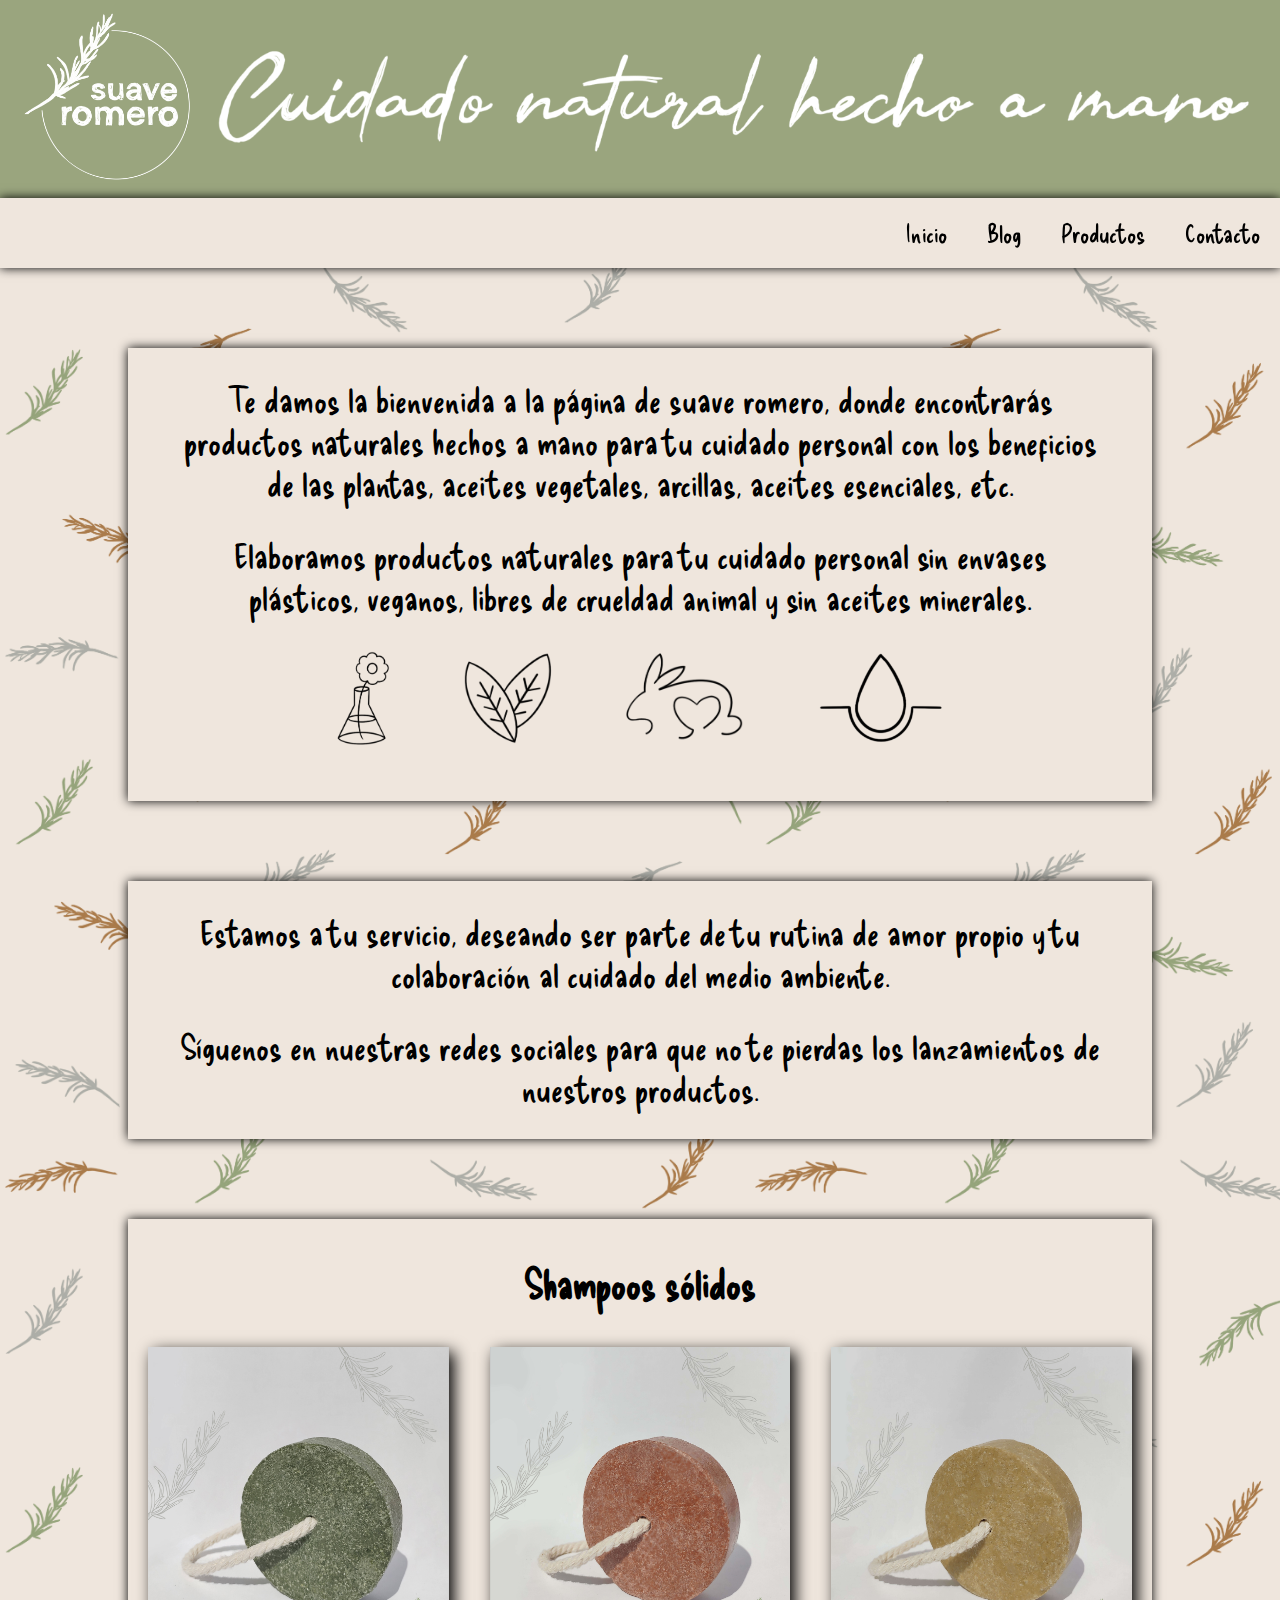
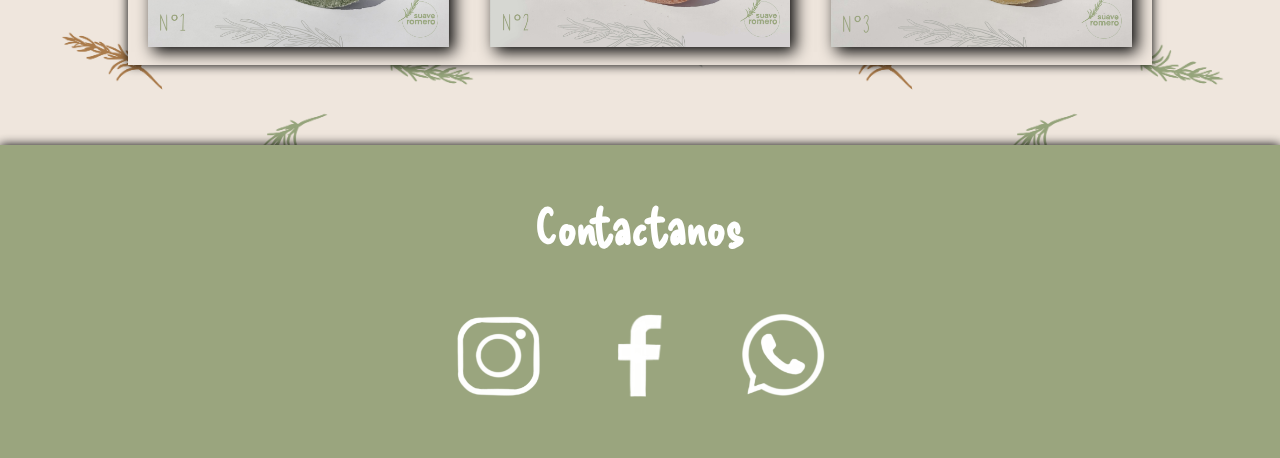
<file: index.html>
<!DOCTYPE html>
<html lang="en">
    <head>
        <title>suave romero</title>
        <link rel="icon" href="Img/Logo.png">
        <link rel="stylesheet" type="text/css" href="EstiloPrincipal.css">
        <link rel="stylesheet" type="text/css" href="EstiloInicio.css">
        <link rel="stylesheet" href="https://fonts.googleapis.com/css2?family=Delicious+Handrawn&display=swap">
    </head>
    <body>

        <header id = "Inicio">
            <nav>
                <div class="logo"> 
                    <a href="#"> <img src="Img/Logo blanco relleno.png"> </a>    
                </div>
            </nav>
            <nav>
                <div class = "frase">
                    <img src="Img/Cuidado natural hecho a mano blanco.png">
                </div>
            </nav>
            
        </header>

        <div class = "menu">
            <nav>
                <ul>
                    <li><a href="#Inicio"> Inicio </a></li>
                    <li><a href="Blog.html"> Blog </a></li>
                    <li><a href="Productos.html"> Productos </a></li>
                    <li><a href="#Contactos"> Contacto </a></li>
                </ul>
            </nav>
        </div>

        <div class = "Contenido">
            <center>
                <p> Te damos la bienvenida a la página de suave romero, donde encontrarás productos naturales hechos a mano para tu cuidado personal con los beneficios de las plantas, aceites vegetales, arcillas, aceites esenciales, etc. </p>
                <p> Elaboramos productos naturales para tu cuidado personal sin envases plásticos, veganos, libres de crueldad animal y sin aceites minerales. </p>
            </center>
            <nav>
                <ul>
                    <li> <img src="Img/Natural negro.png"> </li>
                    <li> <img src="Img/Vegano negro.png"> </li>
                    <li> <img src="Img/Libre de crueldad animal negro.png"> </li>
                    <li> <img src="Img/Aceite mineral negro.png"> </li>
                </ul>
            </nav>
        </div>

        <div class = "Contenido">
            <center>
                <p> Estamos a tu servicio, deseando ser parte de tu rutina de amor propio y tu colaboración al cuidado del medio ambiente. </p>
                <p class = "pp"> Síguenos en nuestras redes sociales para que no te pierdas los lanzamientos de nuestros productos. </p>
            </center>
        </div>

        <div class = "Contenido ">
            <center> <h3> Shampoos sólidos </h3> </center>
            <div class="Productos">
                <a href = "Productos.html#N1"><img src="Img/N1 shampoo solido.jpg"></a>
                <a href = "Productos.html#N2"><img src="Img/N2 shampoo solido.jpg"></a>
                <a href = "Productos.html#N3"><img src="Img/N3 shampoo solido.jpg"></a>
            </div>
        </div>

        <div class = "findepagina" id = "Contactos">
            <h3> Contactanos </h3>
            <nav>
                <ul>
                    <li><a href="#"><img src="Img/Instagram blanco.png"></li></a>
                    <li><a href="#"><img src="Img/Facebook blanco.png"></li></a>
                    <li><a href="#"><img src="Img/WhatsApp blanco.png"></li></a>
                </ul>
            </nav>
        </div>
    </body>
</html>
</file>
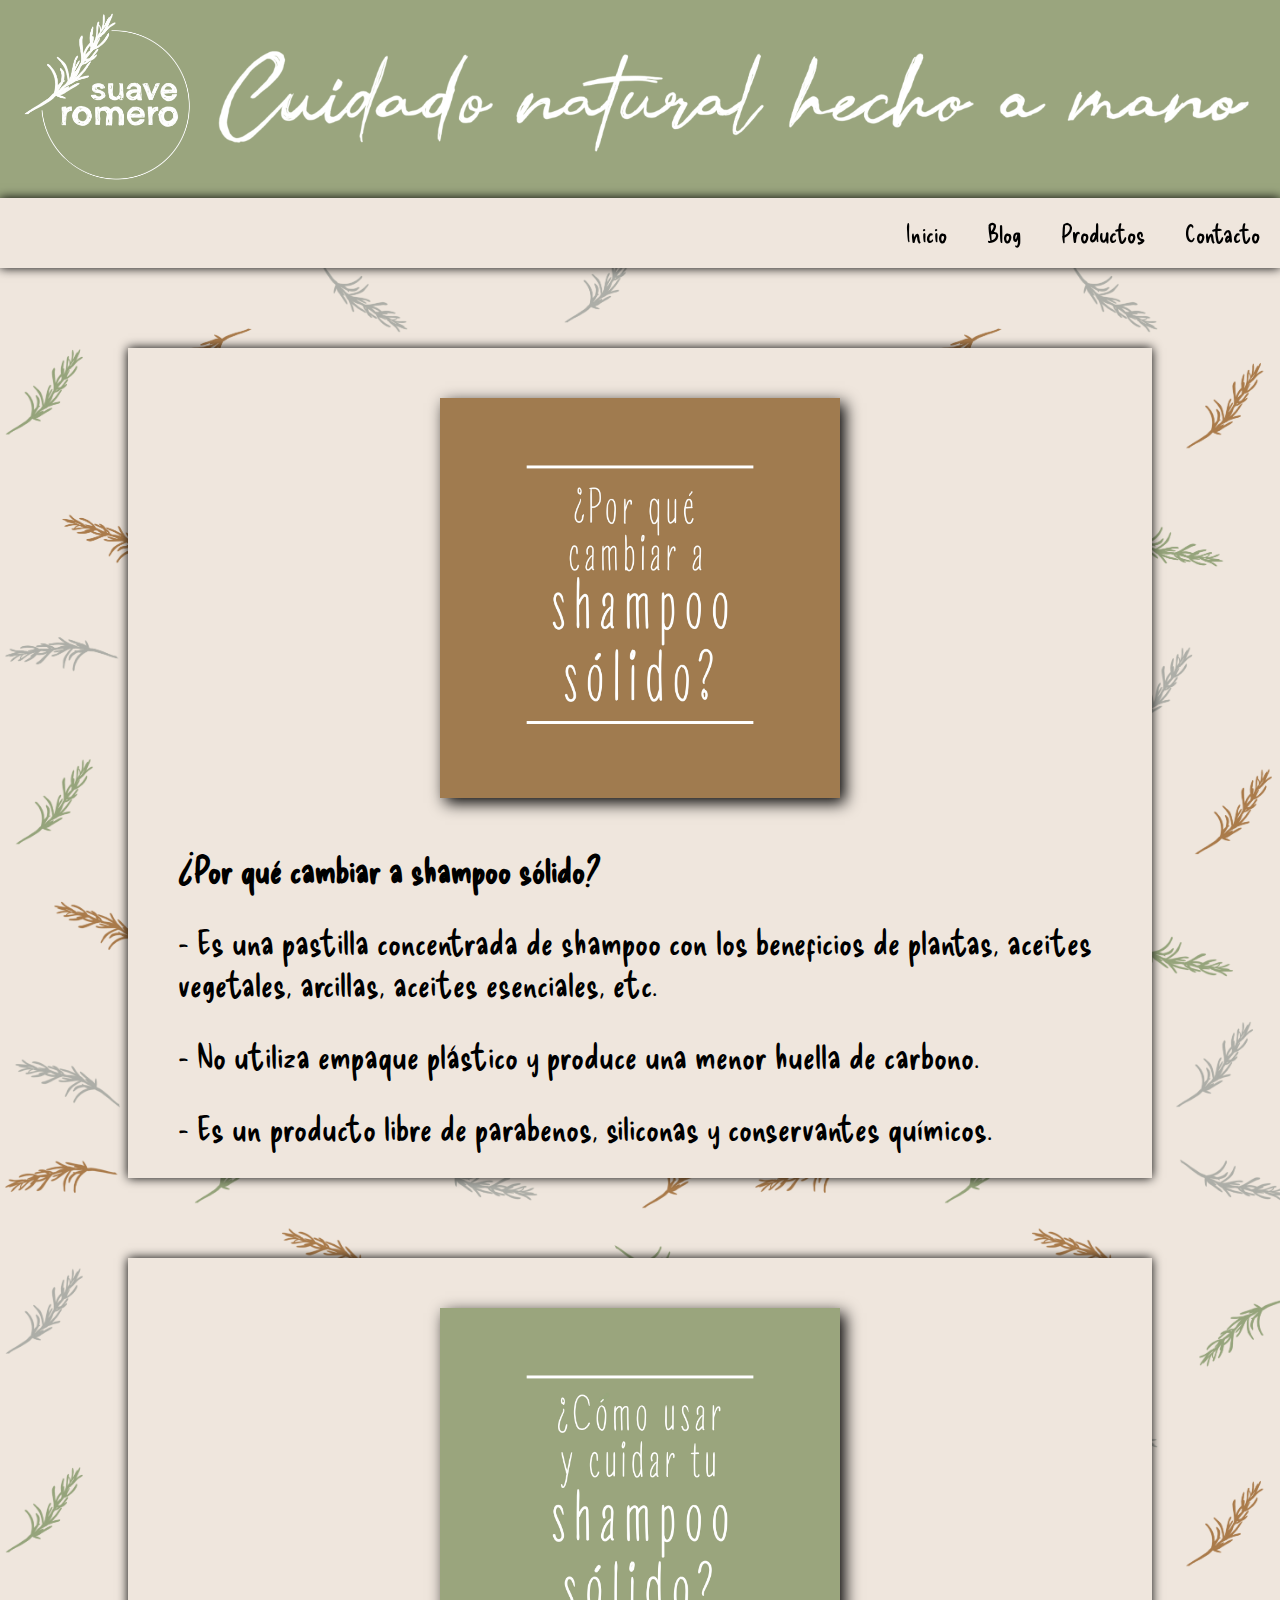
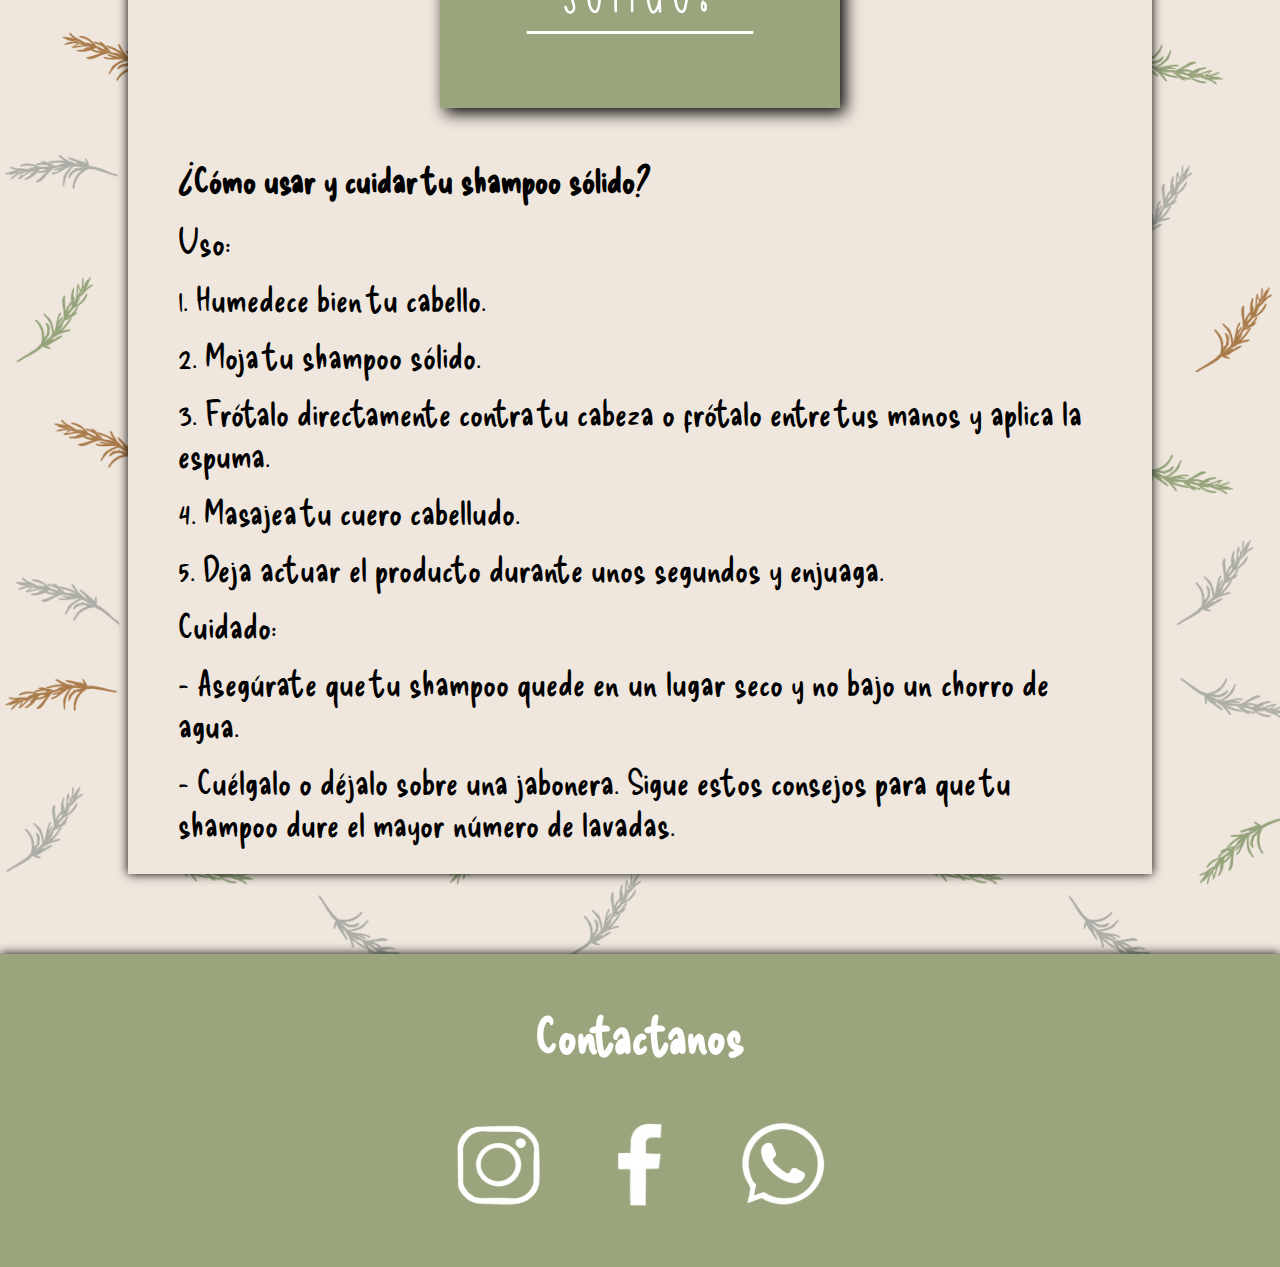
<file: Blog.html>
<!DOCTYPE html>
<html lang="en">
    <head>
        <title>suave romero</title>
        <link rel="icon" href="Img/Logo.png">
        <link rel="stylesheet" type="text/css" href="EstiloPrincipal.css">
        <link rel="stylesheet" type="text/css" href="EstiloBlog.css">
        <link rel="stylesheet" href="https://fonts.googleapis.com/css2?family=Delicious+Handrawn&display=swap">
    </head>
    <body>

        <header id = "Inicio">
            <nav>
                <div class="logo"> 
                    <a href="index.html"> <img src="Img/Logo blanco relleno.png"> </a>    
                </div>
            </nav>
            <nav>
                <div class = "frase">
                    <img src="Img/Cuidado natural hecho a mano blanco.png">
                </div>
            </nav>
            
        </header>

        <div class = "menu">
            <nav>
                <ul>
                    <li><a href="index.html"> Inicio </a></li>
                    <li><a href="#Inicio"> Blog </a></li>
                    <li><a href="Productos.html"> Productos </a></li>
                    <li><a href="#Contactos"> Contacto </a></li>
                </ul>
            </nav>
        </div>

        <div class="Contenido">
            <img src = "Img/2-Por que cambiar a shampoo solido.jpg">
            <div class="info1">
                <h3> ¿Por qué cambiar a shampoo sólido? </h3>
                <p> - Es una pastilla concentrada de shampoo con los beneficios de plantas, aceites vegetales, arcillas, aceites esenciales, etc. </p>
                <p> - No utiliza empaque plástico y produce una menor huella de carbono. </p>
                <p> - Es un producto libre de parabenos, siliconas y conservantes químicos. </p>
            </div>
        </div>

        <div class="Contenido">
            <img src = "Img/3-Como usar y cuidar tu shampoo solido.jpg">
            <div class="info2">
                <h3> ¿Cómo usar y cuidar tu shampoo sólido? </h3>
                <p> Uso: </p>
                <p> 1. Humedece bien tu cabello. </p>
                <p> 2. Moja tu shampoo sólido. </p>
                <p> 3. Frótalo directamente contra tu cabeza o frótalo entre tus manos y aplica la espuma. </p>
                <p> 4. Masajea tu cuero cabelludo. </p>
                <p> 5. Deja actuar el producto durante unos segundos y enjuaga. </p>
                <p> Cuidado: </p>
                <p> - Asegúrate que tu shampoo quede en un lugar seco y no bajo un chorro de agua. </p>
                <p> - Cuélgalo o déjalo sobre una jabonera. Sigue estos consejos para que tu shampoo dure el mayor número de lavadas. </p>
            </div>
        </div>

        <div class = "findepagina" id = "Contactos">
            <h3> Contactanos </h3>
            <nav>
                <ul>
                    <li><a href="#"><img src="Img/Instagram blanco.png"></li></a>
                    <li><a href="#"><img src="Img/Facebook blanco.png"></li></a>
                    <li><a href="#"><img src="Img/WhatsApp blanco.png"></li></a>
                </ul>
            </nav>
        </div>
    </body>
</html>
</file>
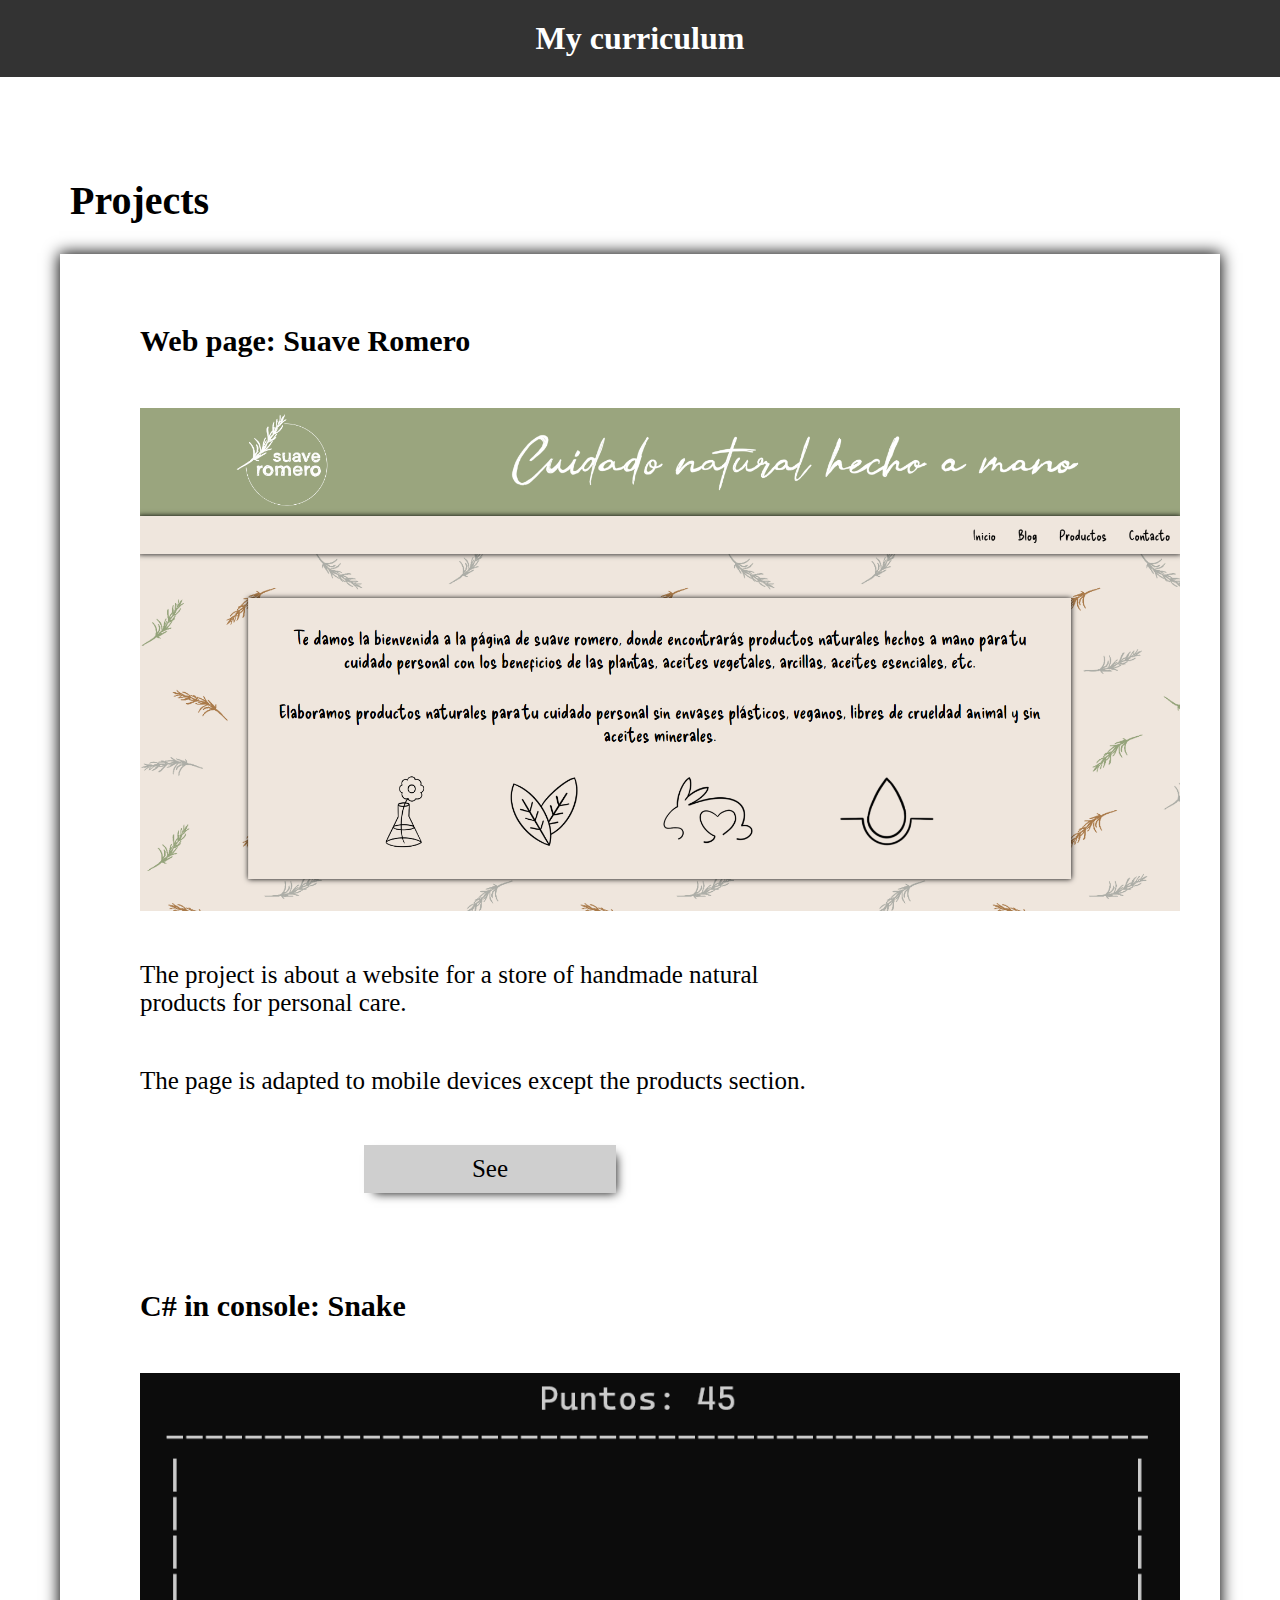
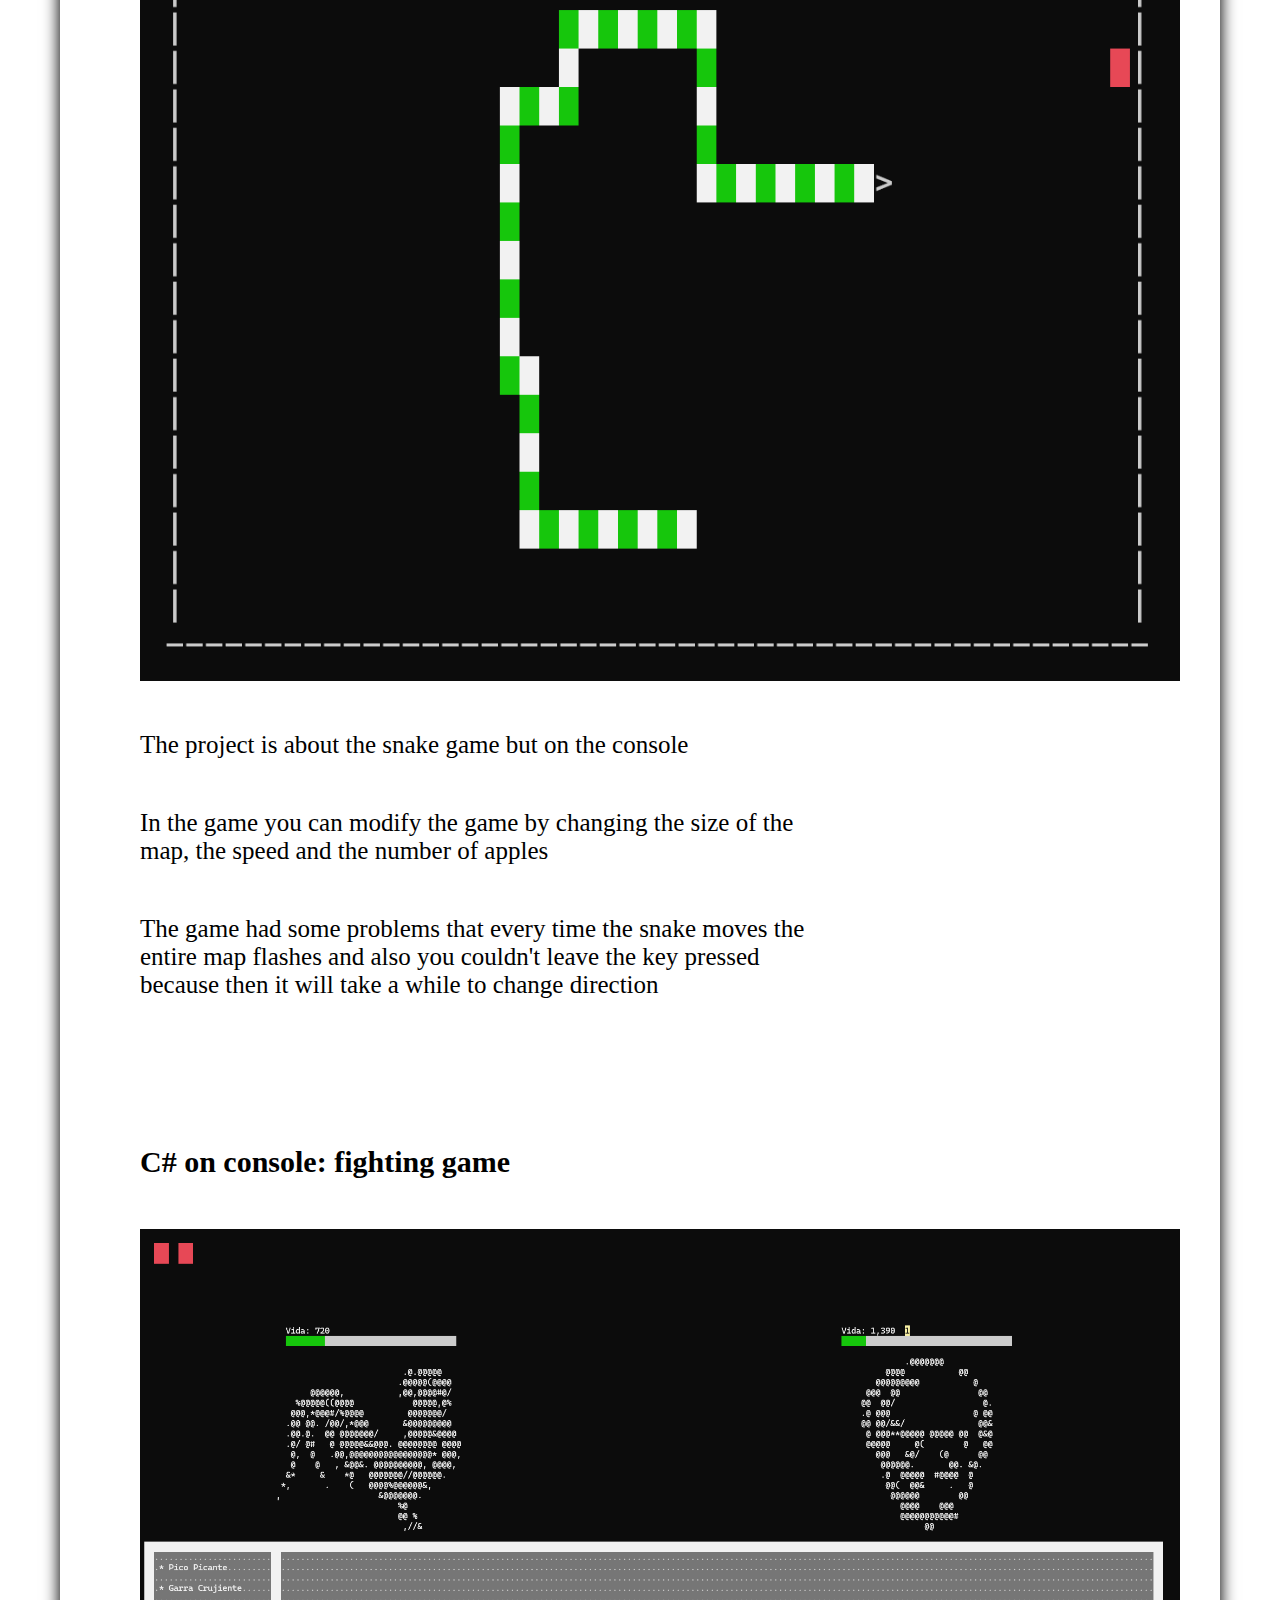
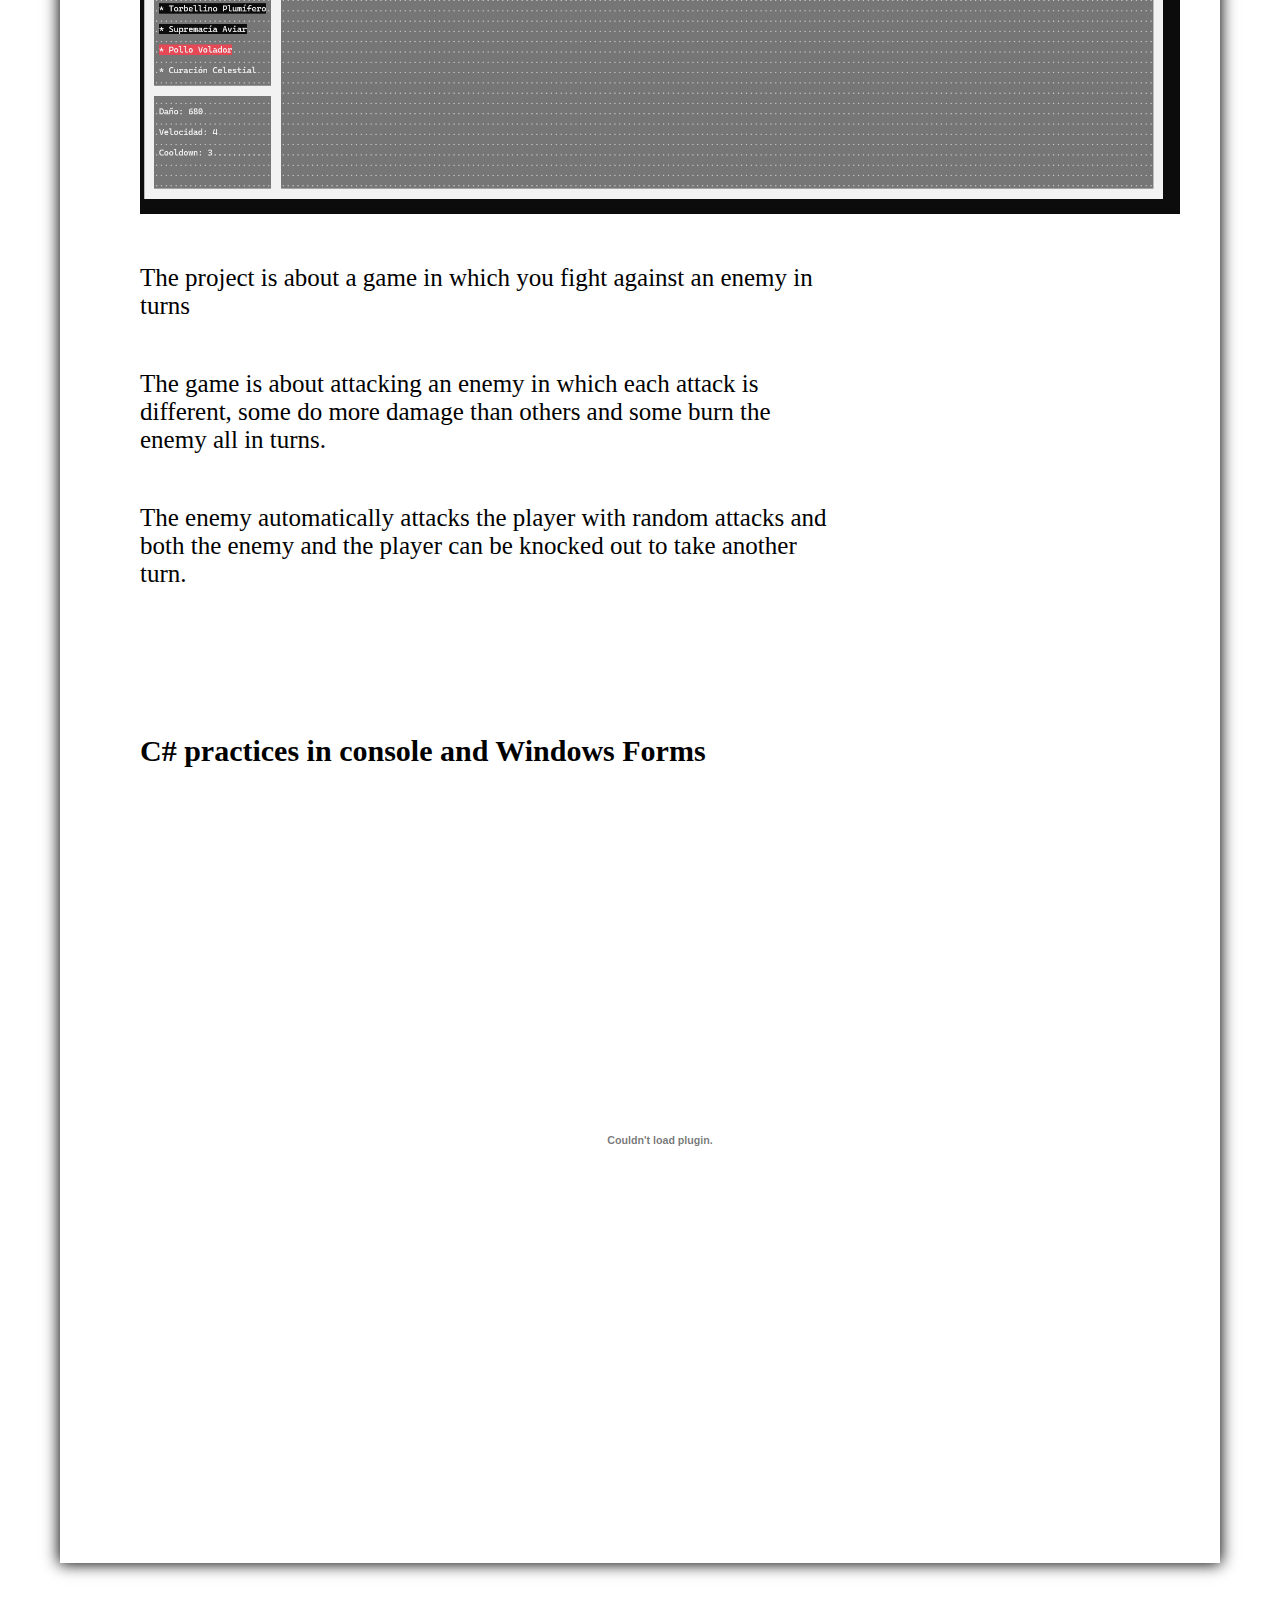
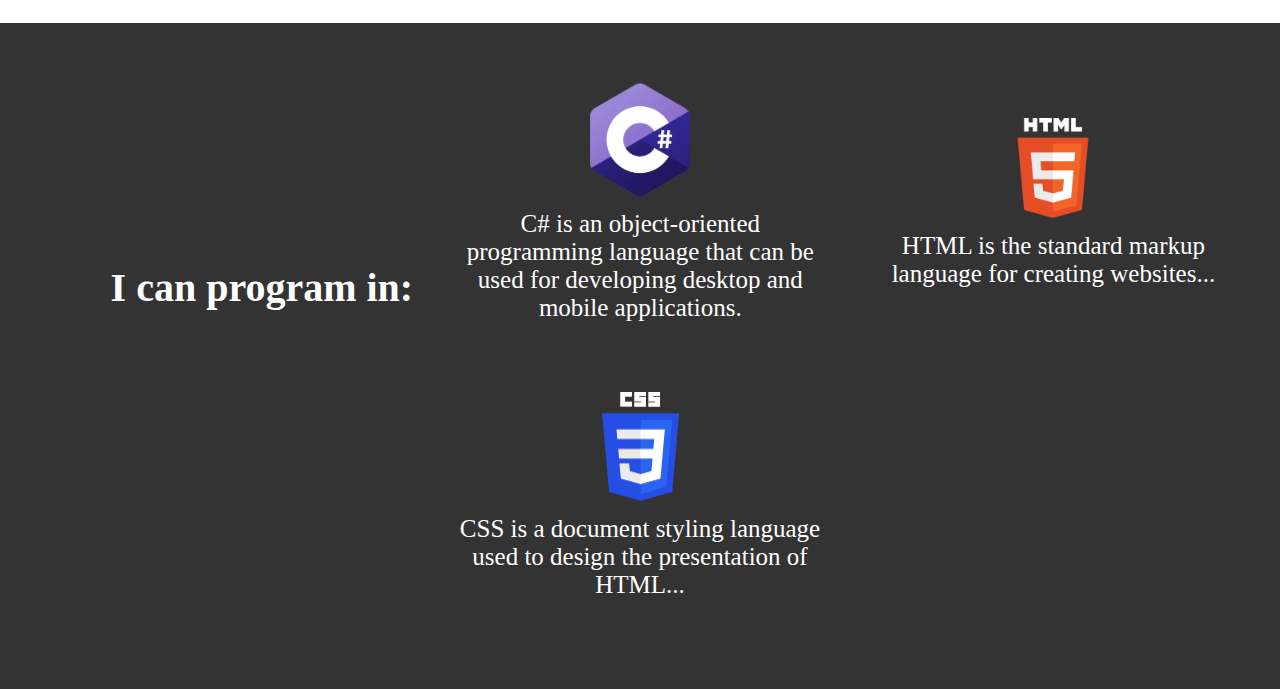
<file: indexC.html>
<!DOCTYPE html>
<html lang="es">
<head>
    <meta charset="UTF-8">
    <meta name="viewport" content="width=device-width, initial-scale=1.0">
    <title>Currículum</title>
    <link rel="stylesheet" href="estilo.css">
</head>
<body>

    <header>
        <h1>My curriculum</h1>
    </header>

    <h2>Projects</h2>
    <div class = "proyectos">
        <div class = "proyecto">

            <h3>Web page: Suave Romero</h3>
            <div class = "contenido">
                <img src="Suave Romero.png">
                <div class = "descripcion">
                    <p>The project is about a website for a store of handmade natural products for personal care.</p>
                    <p>The page is adapted to mobile devices except the products section.</p>
                    <a href="https://crismc00.github.io/index.html" class = "boton" target="_blank">See</a>
                </div>
            </div>

        </div>
        <br>
        <br>
        <div class = "proyecto">

            <h3>C# in console: Snake</h3>
            <div class = "contenido">
                <img src="snake.png">
                <div class = "descripcion">
                    <p>The project is about the snake game but on the console</p>
                    <p>In the game you can modify the game by changing the size of the map, the speed and the number of apples</p>
                    <p>The game had some problems that every time the snake moves the entire map flashes and also you couldn't leave the key pressed because then it will take a while to change direction</p>
                </div>
            </div>

        </div>
        <br>
        <br>
        <div class = "proyecto">

            <h3>C# on console: fighting game</h3>
            <div class = "contenido">
                <img src="JuegoDePelea.png">
                <div class = "descripcion">
                    <p>The project is about a game in which you fight against an enemy in turns</p>
                    <p>The game is about attacking an enemy in which each attack is different, some do more damage than others and some burn the enemy all in turns.</p>
                    <p>The enemy automatically attacks the player with random attacks and both the enemy and the player can be knocked out to take another turn.</p>
                </div>
            </div>

        </div>
        <br>
        <br>
        <div class = "proyecto">

            <h3>C# practices in console and Windows Forms</h3>
            <div class = "contenido">
                <embed src="Cuadernillo Unidad 2.pdf" type="application/pdf" width="700px" height="825px"  />
            </div>

        </div>  
    </div>

    <footer>
        <h2>I can program in:</h2>
        <div class="habilidad">
            <img src="CsLogo.png">
            <p>C# is an object-oriented programming language that can be used for developing desktop and mobile applications.</p>
        </div>
        <div class="habilidad">
            <img src="HTMLLogo.png">
            <p>HTML is the standard markup language for creating websites...</p>
        </div>
        <div class="habilidad">
            <img src="CSSLogo.png">
            <p>CSS is a document styling language used to design the presentation of HTML...</p>
        </div>
    </footer>

</body>
</html>
</file>
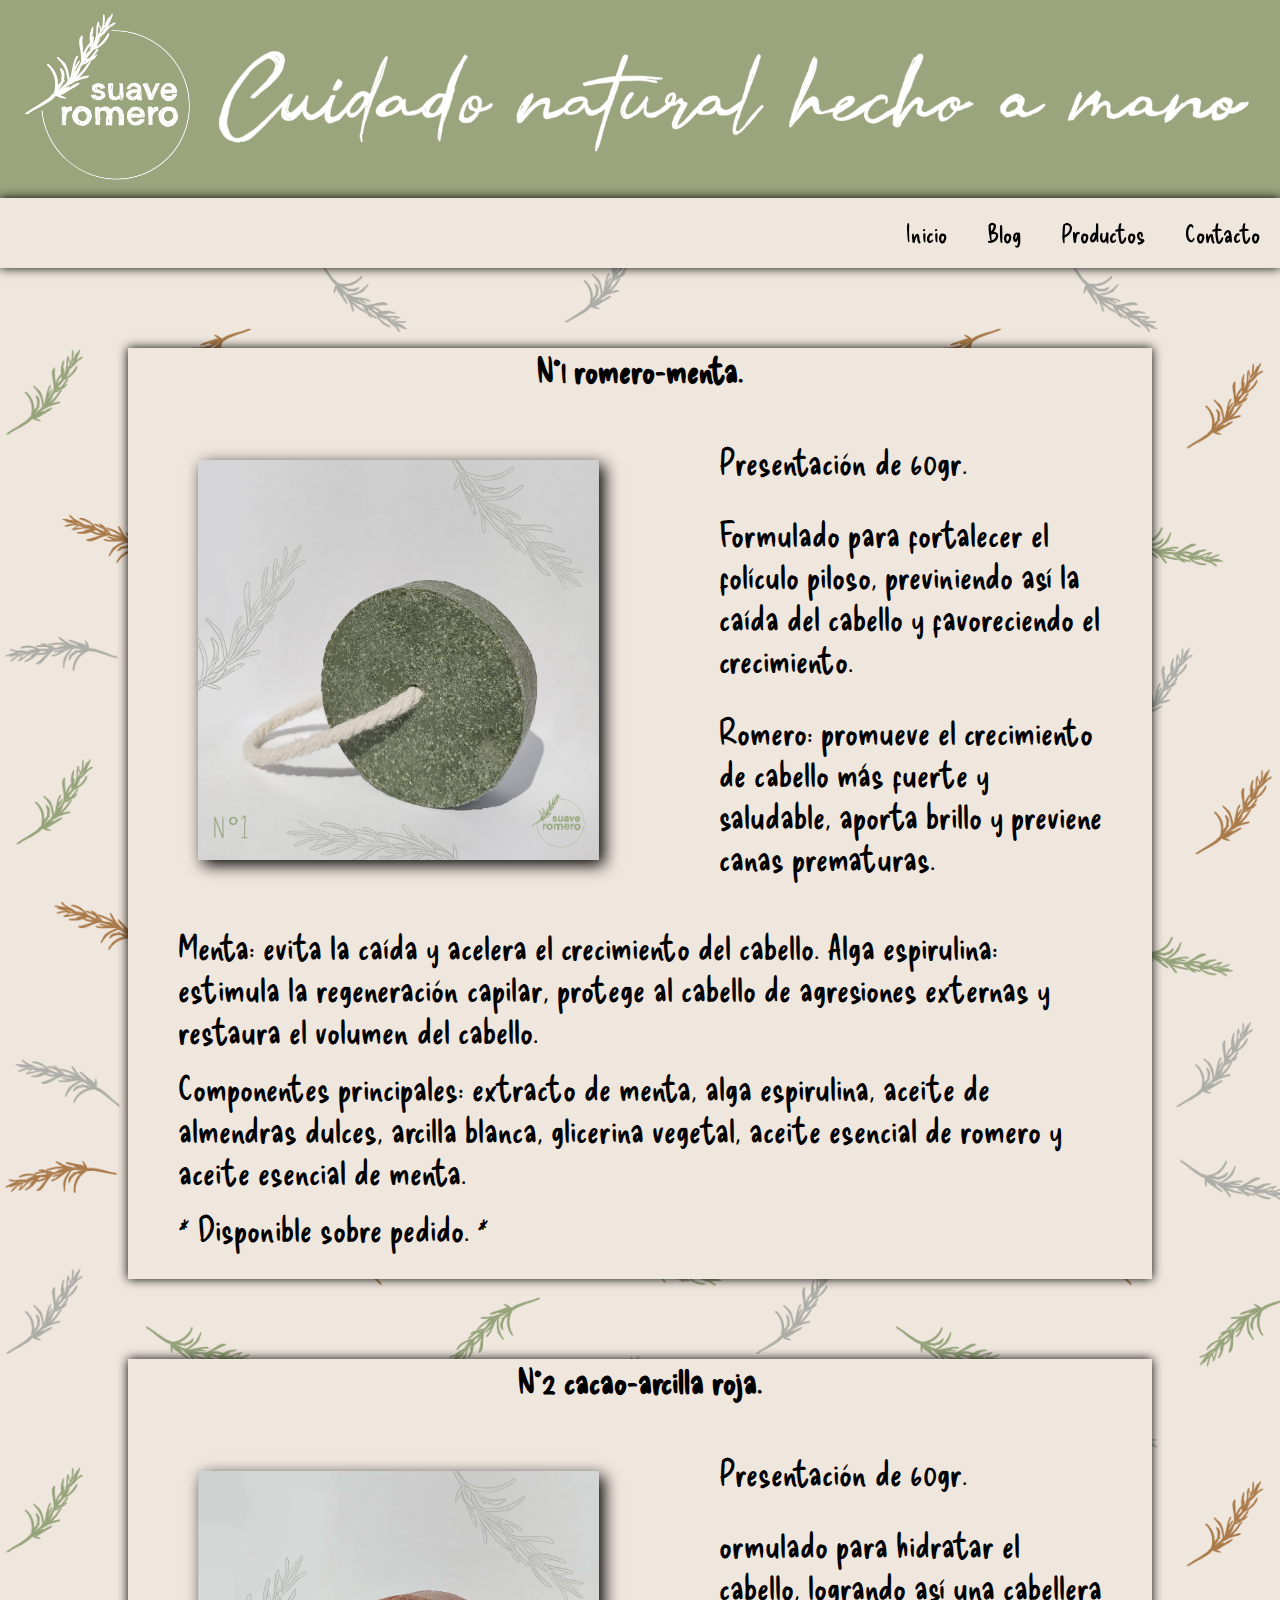
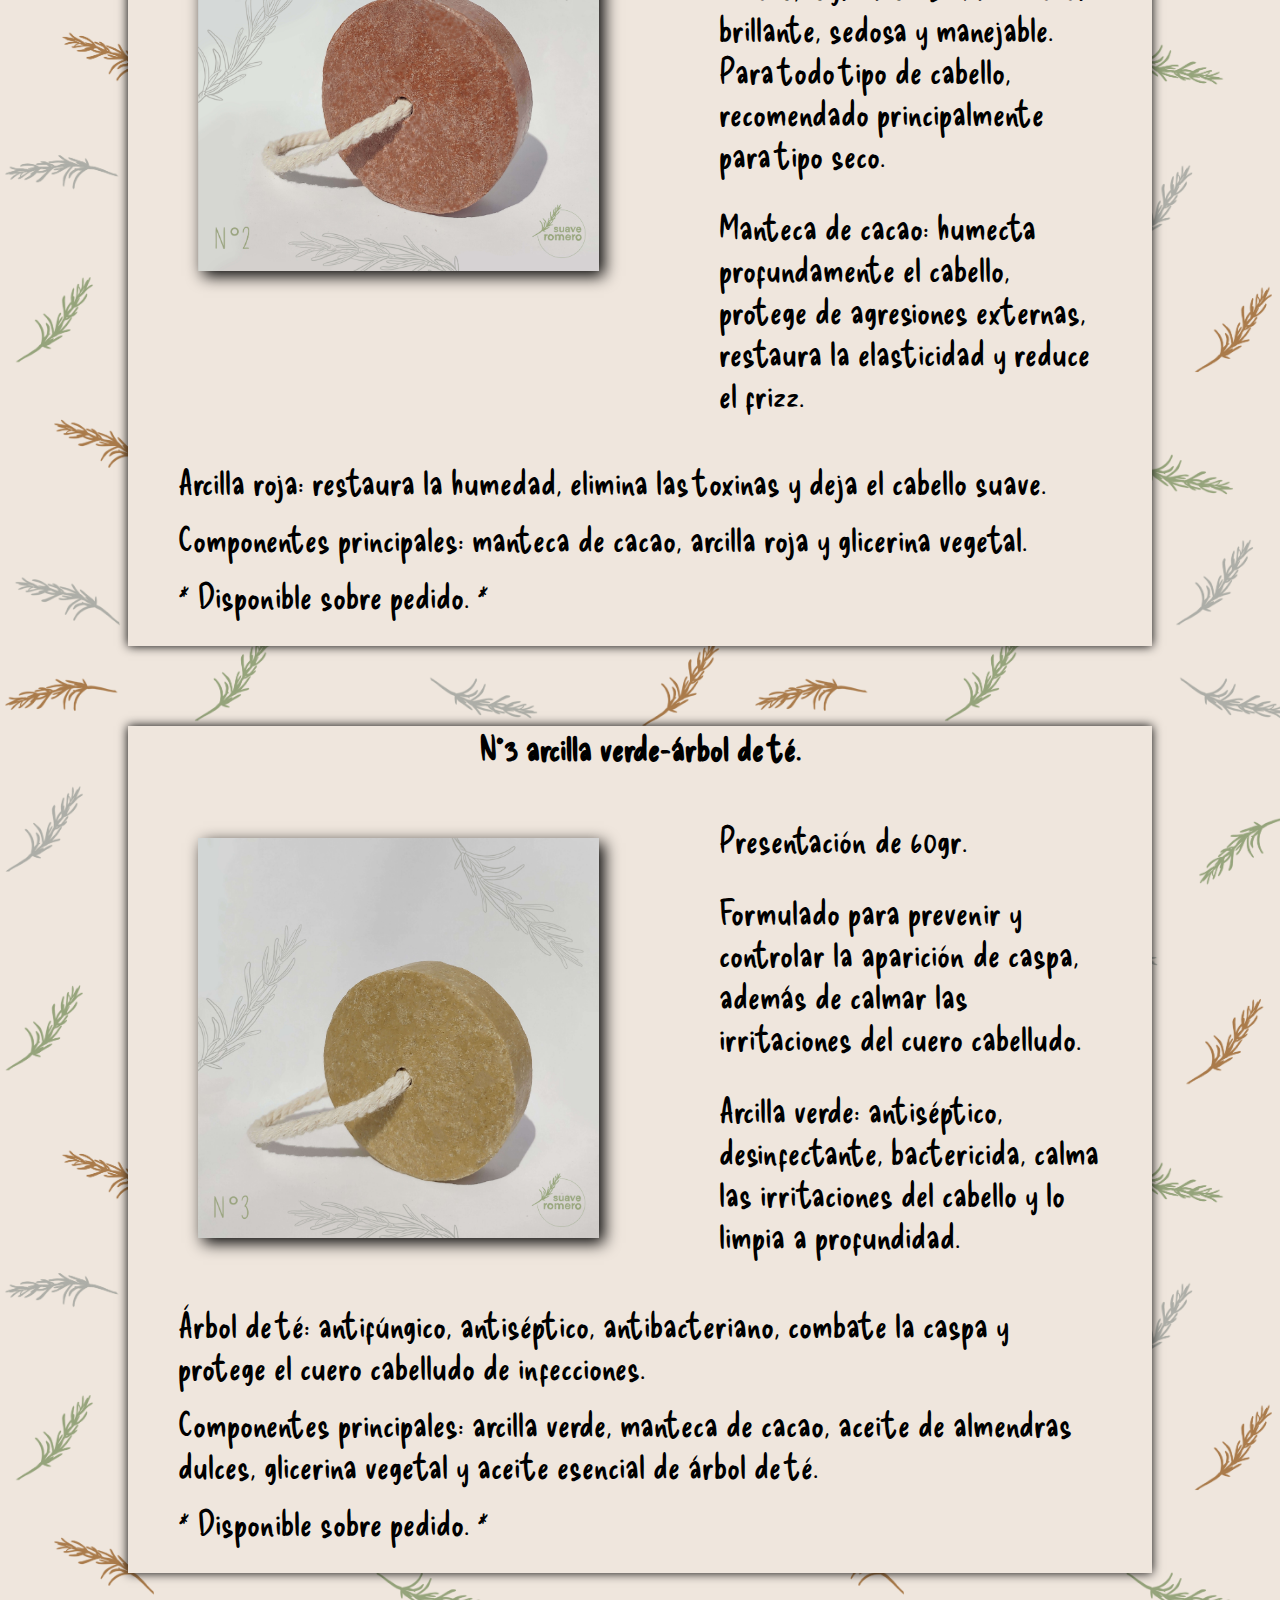
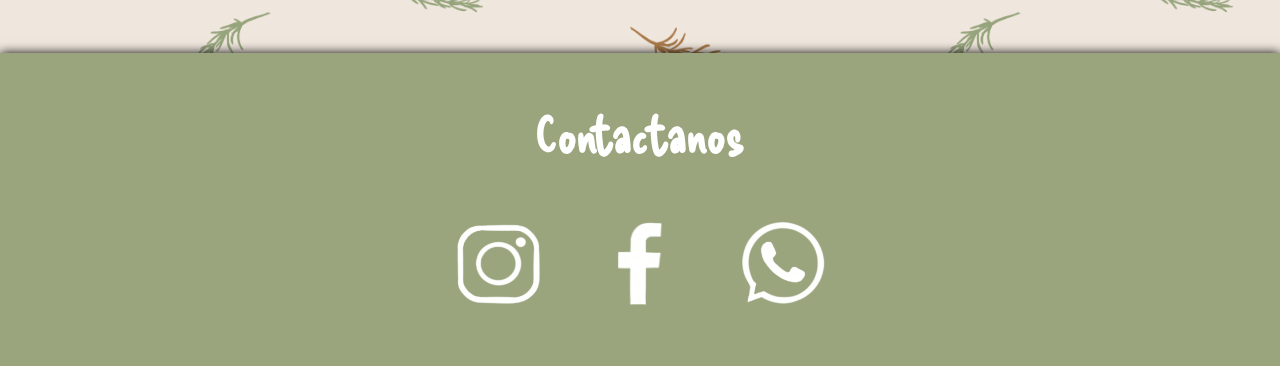
<file: Productos.html>
<!DOCTYPE html>
<html lang="en">
    <head>
        <title>suave romero</title>
        <link rel="icon" href="Img/Logo.png">
        <link rel="stylesheet" type="text/css" href="EstiloPrincipal.css">
        <link rel="stylesheet" type="text/css" href="EstiloProductos.css">
        <link rel="stylesheet" href="https://fonts.googleapis.com/css2?family=Delicious+Handrawn&display=swap">
    </head>
    <body>

        <header id = "Inicio">
            <nav>
                <div class="logo"> 
                    <a href="index.html"> <img src="Img/Logo blanco relleno.png"> </a>    
                </div>
            </nav>
            <nav>
                <div class = "frase">
                    <img src="Img/Cuidado natural hecho a mano blanco.png">
                </div>
            </nav>
            
        </header>

        <div class = "menu">
            <nav>
                <ul>
                    <li><a href="index.html"> Inicio </a></li>
                    <li><a href="Blog.html"> Blog </a></li>
                    <li><a href="#Inicio"> Productos </a></li>
                    <li><a href="#Contactos"> Contacto </a></li>
                </ul>
            </nav>
        </div>

        <div class="Contenido" id = "N1">
            <center> <h3> N°1 romero-menta. </h3> </center>
            <div class="Productos">
                <img src = "Img/N1 shampoo solido.jpg">
                <div class="info1">
                    <p> Presentación de 60gr. </p>
                    <p> Formulado para fortalecer el folículo piloso, previniendo así la caída del cabello y favoreciendo el crecimiento. </p>
                    <p> Romero: promueve el crecimiento de cabello más fuerte y saludable, aporta brillo y previene canas prematuras. </p>
                </div>
            </div>
            <div class = "info2">
                <p> Menta: evita la caída y acelera el crecimiento del cabello. Alga espirulina: estimula la regeneración capilar, protege al cabello de agresiones externas y restaura el volumen del cabello. </p>
                <p> Componentes principales: extracto de menta, alga espirulina, aceite de almendras dulces, arcilla blanca, glicerina vegetal, aceite esencial de romero y aceite esencial de menta. </p>
                <p> * Disponible sobre pedido. * </p>
            </div>
        </div>

        <div class="Contenido" id = "N2">
            <center> <h3> N°2 cacao-arcilla roja. </h3> </center>
            <div class = "Productos">
                <img src = "Img/N2 shampoo solido.jpg">
                <div class="info1">
                    <p> Presentación de 60gr. </p>
                    <p> ormulado para hidratar el cabello, logrando así una cabellera brillante, sedosa y manejable. Para todo tipo de cabello, recomendado principalmente para tipo seco. </p>
                    <p> Manteca de cacao: humecta profundamente el cabello, protege de agresiones externas, restaura la elasticidad y reduce el frizz. </p>
                </div>
            </div>
            <div class = "info2">
                <p> Arcilla roja: restaura la humedad, elimina las toxinas y deja el cabello suave. </p>
                <p> Componentes principales: manteca de cacao, arcilla roja y glicerina vegetal. </p>
                <p> * Disponible sobre pedido. * </p>
            </div>
        </div>

        <div class="Contenido" id = "N3">
            <center> <h3> N°3 arcilla verde-árbol de té. </h3> </center>
            <div class = "Productos"> 
                <img src = "Img/N3 shampoo solido.jpg">
                <div class="info1">
                    <p> Presentación de 60gr. </p>
                    <p> Formulado para prevenir y controlar la aparición de caspa, además de calmar las irritaciones del cuero cabelludo. </p>
                    <p> Arcilla verde: antiséptico, desinfectante, bactericida, calma las irritaciones del cabello y lo limpia a profundidad. </p>
                </div>
            </div>
            <div class = "info2">
                <p> Árbol de té: antifúngico, antiséptico, antibacteriano, combate la caspa y protege el cuero cabelludo de infecciones. </p>
                <p> Componentes principales: arcilla verde, manteca de cacao, aceite de almendras dulces, glicerina vegetal y aceite esencial de árbol de té. </p>
                <p> * Disponible sobre pedido. * </p>
            </div>
        </div>

        <div class = "findepagina" id = "Contactos">
            <h3> Contactanos </h3>
            <nav>
                <ul>
                    <li><a href="#"><img src="Img/Instagram blanco.png"></li></a>
                    <li><a href="#"><img src="Img/Facebook blanco.png"></li></a>
                    <li><a href="#"><img src="Img/WhatsApp blanco.png"></li></a>
                </ul>
            </nav>
        </div>
    </body>
</html>
</file>
<file: EstiloPrincipal.css>
*{
    margin: 0;
    padding: 0;
}

body{
    background-color: #efe6dd;
    background-image: url(Img/FONDO.png);
    background-size: 750px;
    font-family: 'Delicious Handrawn', cursive;
    display: flex;
    flex-direction: column;
    min-height: 100vh;
}

html{
    scroll-behavior: smooth;
}

header {
    display: flex;
    justify-content: space-around;
    align-items: center;
    padding: 10px 20px;
    background-color: #9aa57e;
}

.frase img{
    height: 150px;
}

.logo img{
    height: 175px;
}

.menu{
    background-color: #efe6dd;
    box-shadow: 0 0 10px;
    height: 70px;
    margin-bottom: 80px;
    display: flex;
    justify-content: flex-end;
    align-items: center;
    position: sticky;
    top: 0;
}

.menu a{
    margin: 0 20px;
    font-size: 25px;
}

nav ul {
    list-style: none;
    display: flex;
    justify-content: center;
}

a{
    text-decoration: none;
    color: #000;
}

.Contenido{
    background-color: #efe6dd;
    box-shadow: 0 0 10px;
    margin: 0 200px 80px;
}

.findepagina{
    background-color: #9aa57e;
    box-shadow: 0 0 10px #000;
    margin-top: auto;
}

.findepagina h3{
    display: flex;
    justify-content: center;
    padding-top: 50px;
    font-size: 50px;
    color: #fff;
}

.findepagina nav ul{
    display: flex;
    justify-content: center;
}

.findepagina img{
    height: 100px;
    margin: 50px 30px;
}

@media (max-width: 1250px) {
    .logo img{
        height: 100px;
    }
    .frase img{
        height: 80px;
    }
}

@media (max-height: 820px) {
    .logo img{
        height: 100px;
    }
    .frase img{
        height: 80px;
    }
}
</file>
<file: EstiloInicio.css>
.Contenido p{
    font-size: 35px;
    margin: 50px;
}

.Contenido h3{
    font-size: 40px;
    margin: 40px 0;
}

.Contenido img{
    height: 140px;
    margin: 0 70px 50px;
}

.Productos{
    display: flex;
    justify-content: space-around;
}

.Productos img{
    height: 450px;
    margin: 0 0 20px;
    box-shadow: 5px 5px 15px;
}

@media (max-width: 1500px) {
    .Contenido{
        margin: 0 10% 80px;
    }

    .Contenido p{
        margin: 30px 50px;
    }

    .Contenido img{
        height: 100px;
        margin: 0 2rem 50px;
    }
    
    .Productos img{
        margin: 0 0 15px;
    }
}

@media (max-width: 1780px) {
    .Productos img{
        height: 400px;
    }
}

@media (max-width: 1625px) {
    .Productos img{
        height: 300px;
    }
}

@media (max-width: 1185px) {
    .Productos img{
        height: 200px;
    }
}
</file>
<file: EstiloBlog.css>
.Contenido{
    display: flex;
    align-items: center;
}

.Contenido h3{
    font-size: 35px;
    margin: 20px 0;
}

.Contenido .info1 p{
    font-size: 35px;
    margin: 50px 0;
    margin-right: 50px;
}

.Contenido .info2 p{
    font-size: 27px;
    margin: 10px 0;
    margin-right: 50px;
}

.Contenido img{
    height: 400px;
    margin: 50px 70px 50px;
    box-shadow: 5px 5px 15px;
}

@media (max-width: 1500px) {
    .Contenido{
        flex-direction: column;
        margin: 0 10% 80px;
    }
    .Contenido h3{
        margin-top: 0;
    }
    .Contenido .info1{
        margin: 0 50px;
    }
    .Contenido .info1 p{
        margin: 30px 0;
    }
    .Contenido .info2{
        margin: 0 50px;
        padding-bottom: 15px;
    }
    .Contenido .info2 p{
        margin: 15px 0;
        font-size: 35px;
    }
}
</file>
<file: estilo.css>
*{
    margin: 0;
}

body{
    margin: 0;
}

a{
    text-decoration: none;
    color: black;
}

header{
    background-color: #333;
    color: white;
    padding: 20px;
    text-align: center;
}

.proyectos{
    margin: 30px 60px 60px 60px;
    padding: 40px;
    box-shadow: 0px 0px 15px 1px black;
}

h2{
    margin-top: 100px;
    margin-left: 70px;
    font-size: 40px
}

h3{
    margin-bottom: 20px;
    font-size: 30px
}

.proyecto{
    margin: 30px 0 30px 40px;
}

.contenido{
    display: flex;
}

.proyecto img{
    width: 45%
}

.descripcion{
    margin-left: 60px;
    width: 700px;
    display: flex;
    flex-direction: column;
}

p{
    margin-bottom: 50px;
    font-size: 25px;
}

.boton{
    background-color: #cfcfcf;
    text-align: center;
    font-size: 25px;
    padding: 10px 0px;
    margin: 0 32%;
    box-shadow: 5px 5px 10px -5px black;
}

embed{
    margin: -60px -50px;
    transform: scale(0.8)
}

footer {
    display: flex;
    justify-content: space-around;
    align-items: center;
    flex-wrap: wrap;
    padding: 60px 20px 20px 20px;
    background-color: #333;
    color: white;
}

.habilidad {
    text-align: center;
    flex: 0 0 30%;
    margin-bottom: 20px;
}

.habilidad img {
    width: 100px;
    margin-bottom: 10px;
}

.habilidad img[src="CSSLogo.png"] {
    width: 175px;
    height: auto;
}

@media (max-width: 1500px) {
    .contenido{
        flex-direction: column;
        align-content: center;
        flex-wrap: wrap;
    }
    .descripcion{
        margin: 50px 0 0 0;
    }
    .proyecto img{
        margin-top: 30px;
        width: 100%;
    }
}

@media (max-width: 865px) {

    .proyecto{
        margin: 0;
    }
    .descripcion{
        width: 100%;
        font-size: 10px;
    }
    embed{
        width: 150%;
        height: 300px;
        transform: scale(0.6)
    }
}
</file>
<file: EstiloProductos.css>
.Contenido{
    display: flex;
    flex-direction: column;
    scroll-margin-top: 100px;
}

.Contenido h3{
    font-size: 35px;
    margin: 40px 0 20px;
}

.Contenido p{
    font-size: 35px;
}

.Contenido .info1 p{
    margin-top: 80px;
}

.Contenido .info2 p{
    margin: 30px 70px;
}

.Contenido img{
    height: 400px;
    margin: 50px 70px 50px;
    box-shadow: 5px 5px 15px;
}

.Productos{
    display: flex;
}

@media (max-width: 1500px) {
    .Contenido{
        flex-direction: column;
        margin: 0 10% 80px;
    }
    .Contenido h3{
        margin-top: 0;
    }
    .Contenido .info1{
        margin: 0 50px;
    }
    .Contenido .info1 p{
        margin: 30px 0;
    }
    .Contenido .info2{
        margin: 0 50px;
        padding-bottom: 15px;
    }
    .Contenido .info2 p{
        margin: 15px 0;
        font-size: 35px;
    }
}
</file>
